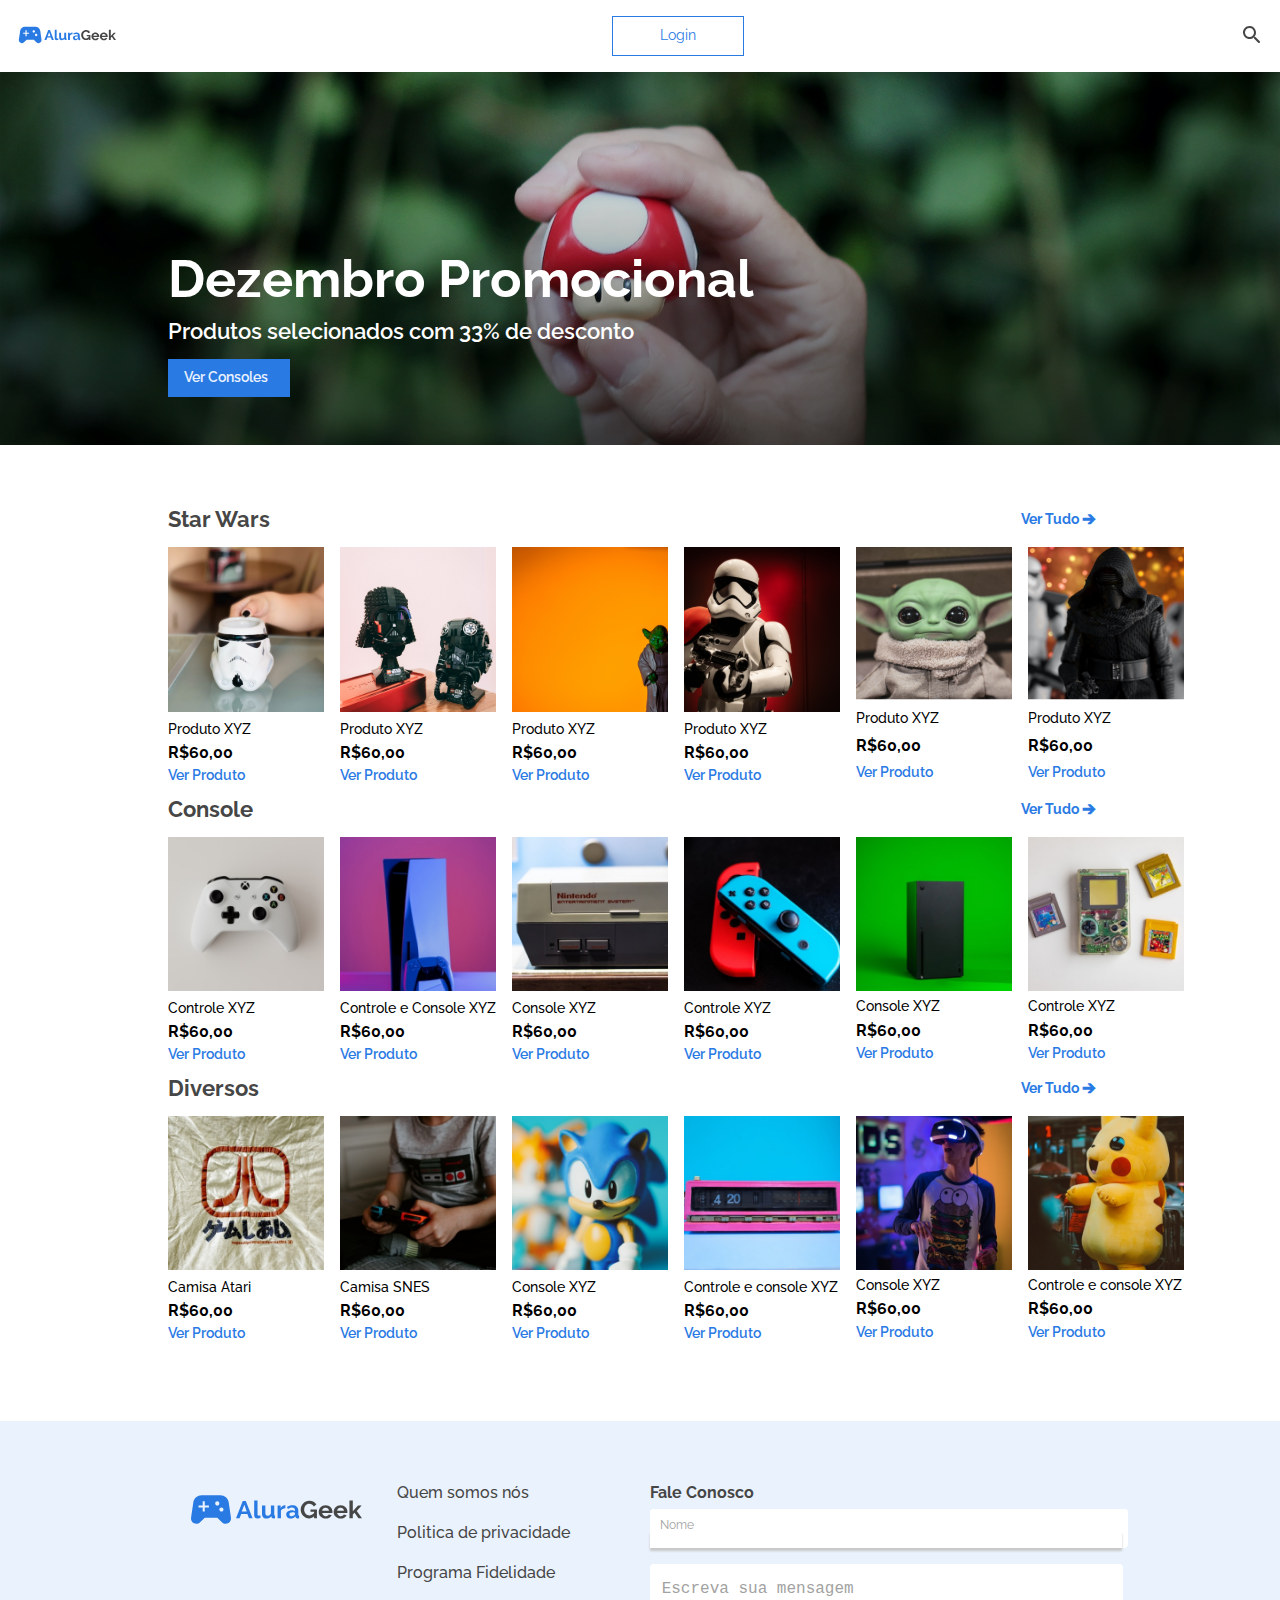
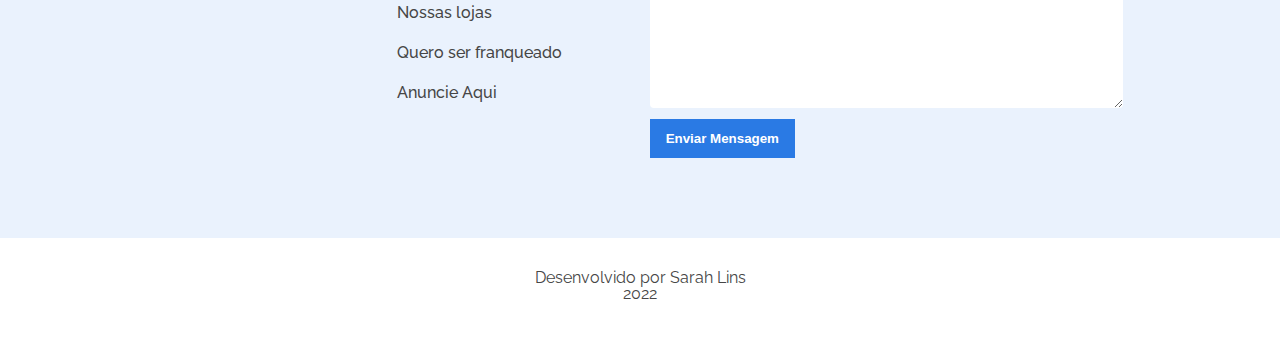
<file: index.html>
<!DOCTYPE html>
<html lang="pt-br">
    <head>   
        <meta charset="UTF-8">
        <meta http-equiv="X-UA-Compatible" content="IE=edge">
        <meta name="viewport" content="width=device-width, initial-scale=1.0"> 

        <link rel="preconnect" href="https://fonts.googleapis.com">
        <link rel="preconnect" href="https://fonts.gstatic.com" crossorigin>
        <link href="https://fonts.googleapis.com/css2?family=Raleway:wght@500;600;700&display=swap" rel="stylesheet">
        
        <title>ALURA GEEK HOME</title>
        
        <link rel="stylesheet" href="CSS/reset.css">
        <link rel="stylesheet" href="CSS/style-home.css">
        
    </head> 
    <body>

        <header>
            <div class="header container">
                <a href="index.html"><img class="logo" src="Assets/img-index/Logo.svg" alt="logotipo Alura Geek"></a>
                <a href="login.html"class="login botao" >Login</a>
                <a href="#" class="link-lupa"><img src="Assets/img-index/Icone.svg" alt="lupa"></a>
            </div>
            
            <div class="banner">
                <div class="banner_container">
                    <h2 class="banner-title">Dezembro Promocional</h2>
                    <p class="banner-texto">Produtos selecionados com 33% de desconto</p>
                    <a href="#" class="banner-link botao">Ver Consoles</a>
                </div>
            </div>
        </header>
        
        <main>
            <div class="LISTA_PRODUTOS">
                <section class="produtos_secao"> 

                    <div class="produtos_cabecalho">
                        <h2>Star Wars</h2>
                        <a href="#" class="produto_vertudo">Ver Tudo &#129130;</a>
                    </div>

                    <div class="produtos_lista galeria">

                        <div class="produto">
                            <img src="Assets/img-SW/star-wars.svg" alt="caneca star wars" class="produto_img">
                            <p class="produto_descricao">Produto XYZ</p>
                            <p class="produto_preco">R$60,00</p>
                            <a href="produto.html" class="produto_verproduto botao">Ver Produto</a>
                        </div>

                        <div class="produto">
                            <img src="Assets/img-SW/star-wars2.svg" alt="Busto star wars" class="produto_img">
                            <p class="produto_descricao">Produto XYZ</p>
                            <p class="produto_preco">R$60,00</p>
                            <a href="#" class="produto_verproduto botao">Ver Produto</a>
                        </div>
                        
                        <div class="produto">
                            <img src="Assets/img-SW/star-wars3.svg" alt="Boneco yoda" class="produto_img">
                            <p class="produto_descricao">Produto XYZ</p>
                            <p class="produto_preco">R$60,00</p>
                            <a href="#" class="produto_verproduto botao">Ver Produto</a>
                        </div>

                        <div class="produto">
                            <img src="Assets/img-SW/star-wars4.svg" alt="Boneco androide storm trooper" class="produto_img">
                            <p class="produto_descricao">Produto XYZ</p>
                            <p class="produto_preco">R$60,00</p>
                            <a href="#" class="produto_verproduto botao">Ver Produto</a>
                        </div>

                        <div class="produto oculto_prod">
                            <img src="Assets/img-SW/star-wars5.svg" alt="Boneco Baby Yoda" class="produto_img">
                            <p class="produto_descricao">Produto XYZ</p>
                            <p class="produto_preco">R$60,00</p>
                            <a href="#" class="produto_verproduto botao">Ver Produto</a>
                        </div>

                        <div class="produto oculto_prod">
                            <img src="Assets/img-SW/star-wars6.svg" alt="Boneco Kylo Rey" class="produto_img">
                            <p class="produto_descricao">Produto XYZ</p>
                            <p class="produto_preco">R$60,00</p>
                            <a href="#" class="produto_verproduto botao">Ver Produto</a>
                        </div>
                    </div>
                </section>

                <section class="produtos_secao">

                        <div class="produtos_cabecalho">
                            <h3>Console</h3>
                            <a href="#" class="produto_vertudo">Ver Tudo &#129130;</a>
                        </div>
        
                        <div class="produtos_lista galeria">
        
                            <div class="produto">
                                <img src="Assets/img-console/console.png" alt="controle xbox" class="produto_img">
                                <p class="produto_descricao">Controle XYZ</p>
                                <p class="produto_preco">R$60,00</p>
                                <a href="#" class="produto_verproduto botao">Ver Produto</a>
                            </div>
        
                            <div class="produto">
                                <img src="Assets/img-console/console2.png" alt="Controle e console ps5" class="produto_img">
                                <p class="produto_descricao">Controle e Console XYZ</p>
                                <p class="produto_preco">R$60,00</p>
                                <a href="#" class="produto_verproduto botao">Ver Produto</a>
                            </div>
                            
                            <div class="produto">
                                <img src="Assets/img-console/console3.png" alt="console nes" class="produto_img">
                                <p class="produto_descricao">Console XYZ</p>
                                <p class="produto_preco">R$60,00</p>
                                <a href="#" class="produto_verproduto botao">Ver Produto</a>
                            </div>
        
                            <div class="produto">
                                <img src="Assets/img-console/console4.png" alt="controle switch" class="produto_img">
                                <p class="produto_descricao">Controle XYZ</p>
                                <p class="produto_preco">R$60,00</p>
                                <a href="#" class="produto_verproduto botao">Ver Produto</a>
                            </div>

                            <div class="produto oculto_prod">
                                <img src="Assets/img-console/console5.png" alt="console nes" class="produto_img">
                                <p class="produto_descricao">Console XYZ</p>
                                <p class="produto_preco">R$60,00</p>
                                <a href="#" class="produto_verproduto botao">Ver Produto</a>
                            </div>
        
                            <div class="produto oculto_prod">
                                <img src="Assets/img-console/console6.png" alt="controle switch" class="produto_img">
                                <p class="produto_descricao">Controle XYZ</p>
                                <p class="produto_preco">R$60,00</p>
                                <a href="#" class="produto_verproduto botao">Ver Produto</a>
                            </div>
                        </div>
                </section>

                <section class="produtos_secao">

                    <div class="produtos_cabecalho">
                        <h4>Diversos</h4>
                        <a href="#" class="produto_vertudo">Ver Tudo &#129130;</a>
                    </div>

                    <div class="produtos_lista galeria">

                        <div class="produto">
                            <img src="Assets/img-Diversos/Diversos.png" alt="Camisa como logo Atari" class="produto_img">
                            <p class="produto_descricao">Camisa Atari</p>
                            <p class="produto_preco">R$60,00</p>
                            <a href="#" class="produto_verproduto botao">Ver Produto</a>
                        </div>

                        <div class="produto">
                            <img src="Assets/img-Diversos/Diversos2.png" alt="Camisa SNES" class="produto_img">
                            <p class="produto_descricao">Camisa SNES</p>
                            <p class="produto_preco">R$60,00</p>
                            <a href="#" class="produto_verproduto botao">Ver Produto</a>
                        </div>
                        
                        <div class="produto">
                            <img src="Assets/img-Diversos/Diversos3.png" alt="miniatura Sonic" class="produto_img">
                            <p class="produto_descricao">Console XYZ</p>
                            <p class="produto_preco">R$60,00</p>
                            <a href="#" class="produto_verproduto botao">Ver Produto</a>
                        </div>

                        <div class="produto">
                            <img src="Assets/img-Diversos/Diversos4.png" alt="controle " class="produto_img">
                            <p class="produto_descricao">Controle e console XYZ</p>
                            <p class="produto_preco">R$60,00</p>
                            <a href="#" class="produto_verproduto botao">Ver Produto</a>
                        </div>

                        <div class="produto oculto_prod">
                            <img src="Assets/img-Diversos/Diversos5.png" alt="miniatura Sonic" class="produto_img">
                            <p class="produto_descricao">Console XYZ</p>
                            <p class="produto_preco">R$60,00</p>
                            <a href="#" class="produto_verproduto botao">Ver Produto</a>
                        </div>

                        <div class="produto oculto_prod">
                            <img src="Assets/img-Diversos/Diversos6.png" alt="controle " class="produto_img">
                            <p class="produto_descricao">Controle e console XYZ</p>
                            <p class="produto_preco">R$60,00</p>
                            <a href="#" class="produto_verproduto botao">Ver Produto</a>
                        </div>
                    </div>
                </section>
            </div>
        </main>

        <footer>
            <section class="rodape">
                
                <img src="Assets/img-index/Logo.svg" alt="logo rodape" class="logo_rodape">
                <nav class="lista_links_nav">
                    <ul class="lista_links_rodape">
                        <li class="link"><a href="#" class="link_decoracao">Quem somos nós</a></li>
                        <li class="link"><a href="#" class="link_decoracao">Politica de privacidade</a></li>
                        <li class="link"><a href="#" class="link_decoracao">Programa Fidelidade</a></li>
                        <li class="link"><a href="#" class="link_decoracao">Nossas lojas</a></li>
                        <li class="link"><a href="#" class="link_decoracao">Quero ser franqueado</a><li>
                        <li class="link"><a href="#" class="link_decoracao">Anuncie Aqui</a></li>
                    </ul>
                </nav>
    
                 <form>    
                        <fieldset class="formulario">
                            <legend>Fale Conosco</legend>
                            <div class="fale_conosco_formulario">
                                <label for="Nome">Nome</label>
                                <input type="text" id="nome" class="input-padrao" required>
                            </div>
                            <textarea name="mensagem" id="mensagem" cols="30" rows="7">Escreva sua mensagem</textarea> 
                            <input class="formulario-botao" type="submit" value="Enviar Mensagem" class="enviar"> 
                        </fieldset>
    
                </form>          
    
        </footer>

        <section class="desenvolvedor">
            <p>Desenvolvido por Sarah Lins</p>
            <p>2022</p>
        </section>

    </body>
</html>
</file>
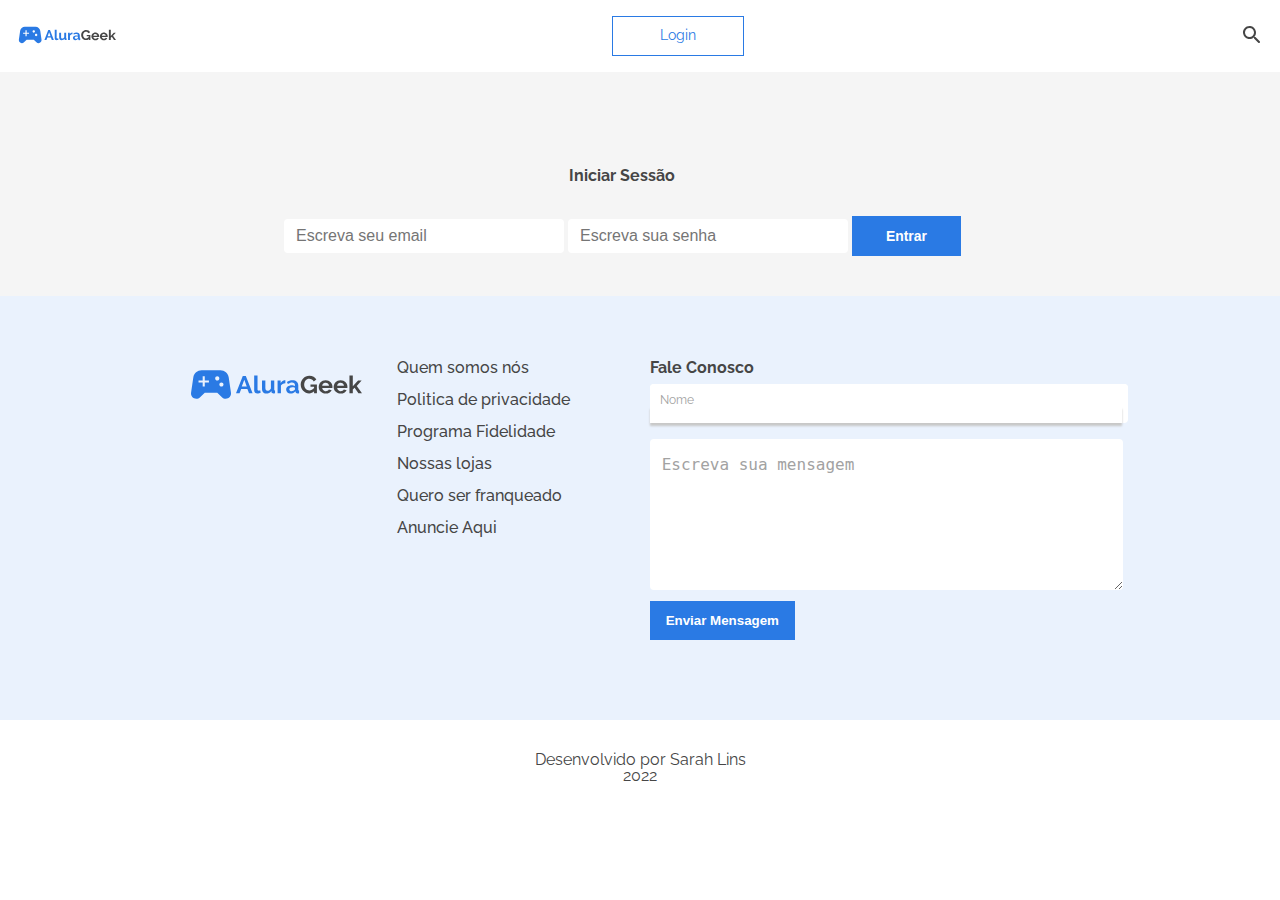
<file: login.html>
<!DOCTYPE html>
<html lang="pt-br">
    <head>   
        <meta charset="UTF-8">
        <meta http-equiv="X-UA-Compatible" content="IE=edge">
        <meta name="viewport" content="width=device-width, initial-scale=1.0"> 

        <link rel="preconnect" href="https://fonts.googleapis.com">
        <link rel="preconnect" href="https://fonts.gstatic.com" crossorigin>
        <link href="https://fonts.googleapis.com/css2?family=Raleway:wght@500;600;700&display=swap" rel="stylesheet"> 
        
        <title>LOGIN</title>
        
        <link rel="stylesheet" href="CSS/reset.css">
        <link rel="stylesheet" href="CSS/style-login.css">
    </head>

    <body>
        <header>
            <div class="header">
                <a href="index.html"><img class="logo" src="Assets/img-index/Logo.svg" alt="logotipo Alura Geek"></a> 
                <a href="login.html" class="login">Login</a>
                <a href="#" class="link-lupa"><img src="Assets/img-index/Icone.svg" alt="lupa"></a>
            </div>
            
        </header>

        <main>
            <div class="secao_login">

                <section class="formulario_login">
                    <form>
                        <fieldset class="login-formulario">
                            <legend>Iniciar Sessão</legend>
                             <input type="text" placeholder="Escreva seu email" class="dados_email" required>
                             <input type="password" placeholder="Escreva sua senha" class="dados_senha" required>
                             <input class="login-botao" type="submit" value="Entrar" class="enviar">
                        </fieldset>
                    </form>
                </section>
                
            </div>
        </main>

        <footer>
            <section class="rodape">
                
                <img src="Assets/img-index/Logo.svg" alt="logo rodape" class="logo_rodape">
                <nav class="lista_links_nav">
                    <ul class="lista_links_rodape">
                        <li class="link"><a href="#" class="link_decoracao">Quem somos nós</a></li>
                        <li class="link"><a href="#" class="link_decoracao">Politica de privacidade</a></li>
                        <li class="link"><a href="#" class="link_decoracao">Programa Fidelidade</a></li>
                        <li class="link"><a href="#" class="link_decoracao">Nossas lojas</a></li>
                        <li class="link"><a href="#" class="link_decoracao">Quero ser franqueado</a><li>
                        <li class="link"><a href="#" class="link_decoracao">Anuncie Aqui</a></li>
                    </ul>
                </nav>
    
                 <form>    
                        <fieldset class="formulario">
                            <legend>Fale Conosco</legend>
                            <div class="fale_conosco_formulario">
                                <label for="Nome">Nome</label>
                                <input type="text" id="nome" class="input-padrao" required>
                            </div>
                            <textarea name="mensagem" id="mensagem" cols="30" rows="7">Escreva sua mensagem</textarea> 
                            <input class="formulario-botao" type="submit" value="Enviar Mensagem" class="enviar"> 
                        </fieldset>
    
                </form>          
    
        </footer>

        <section class="desenvolvedor">
            <p>Desenvolvido por Sarah Lins</p>
            <p>2022</p>
        </section>

    </body>
</html>
</file>
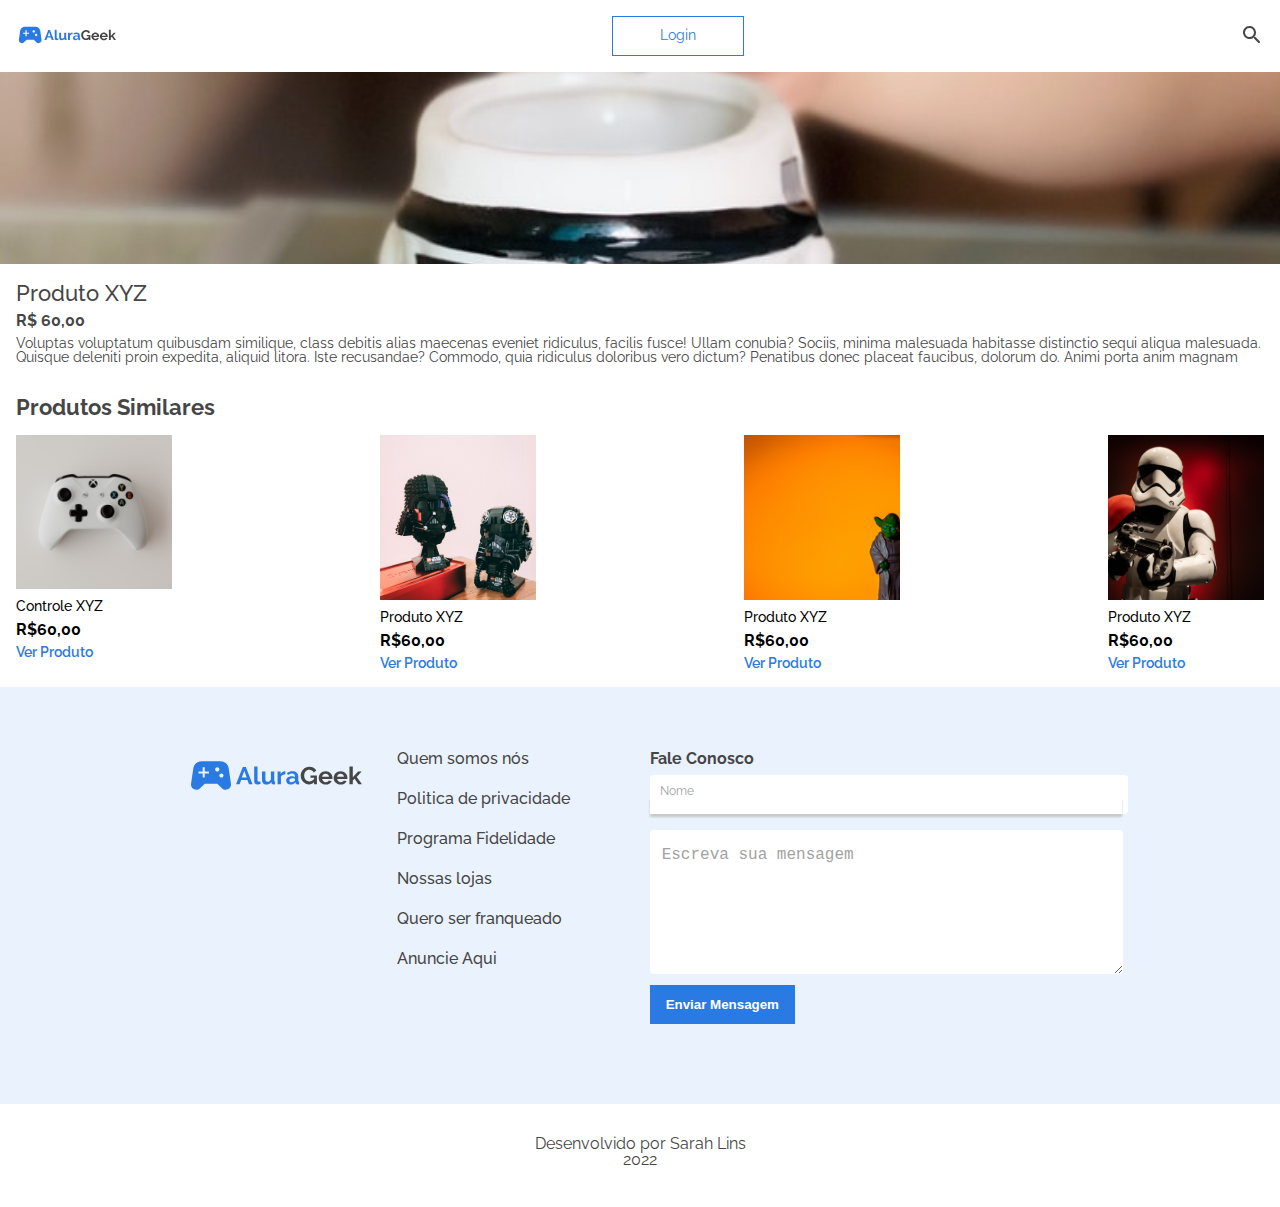
<file: produto.html>
<!DOCTYPE html>
<html lang="pt-br">
    <head>   
        <meta charset="UTF-8">
        <meta http-equiv="X-UA-Compatible" content="IE=edge">
        <meta name="viewport" content="width=device-width, initial-scale=1.0"> 

        <link rel="preconnect" href="https://fonts.googleapis.com">
        <link rel="preconnect" href="https://fonts.gstatic.com" crossorigin>
        <link href="https://fonts.googleapis.com/css2?family=Raleway:wght@500;600;700&display=swap" rel="stylesheet"> 
        

        <title>LOGIN</title>
        
        <link rel="stylesheet" href="CSS/reset.css">
        <link rel="stylesheet" href="CSS/style-produto.css">
    </head>

    <body>
        <header>
            <div class="header container">
                <a href="index.html"><img class="logo" src="Assets/img-index/Logo.svg" alt="logotipo Alura Geek"></a>
                <a href="login.html"class="login botao" >Login</a>
                <a href="#" class="link-lupa"><img src="Assets/img-index/Icone.svg" alt="lupa"></a>
            </div>
            
        </header>
        
        <main>
            <section class="espaco_produto">
                <img src="Assets/img-SW/star-wars.svg" class="imagem_produto">
                
                <div class="texto_produto">
                    <p class="nome_produto">Produto XYZ</p>
                    <p class="preco_produto">R$ 60,00</p>
                    <p class="descricao_produto">Voluptas voluptatum quibusdam similique, class debitis alias maecenas eveniet ridiculus, facilis fusce! Ullam conubia? Sociis, minima malesuada habitasse distinctio sequi aliqua malesuada. Quisque deleniti proin expedita, aliquid litora. Iste recusandae? Commodo, quia ridiculus doloribus vero dictum? Penatibus donec placeat faucibus, dolorum do. Animi porta anim magnam</p>
                </div>
            
            </section>
        
            <section class="produtos_similares">
                <div>
                    <p class="produto_similares_nome">Produtos Similares</p>                 
                </div>
                <div class="produtos_lista">
                    <div class="produto">
                        <img src="Assets/img-console/console.png" alt="controle xbox" class="produto_img">
                        <p class="produto_descricao">Controle XYZ</p>
                        <p class="produto_preco">R$60,00</p>
                        <a href="#" class="produto_verproduto botao">Ver Produto</a>
                    </div>

                    <div class="produto">
                        <img src="Assets/img-SW/star-wars2.svg" alt="Busto star wars" class="produto_img">
                        <p class="produto_descricao">Produto XYZ</p>
                        <p class="produto_preco">R$60,00</p>
                        <a href="#" class="produto_verproduto botao">Ver Produto</a>
                    </div>

                    <div class="produto">
                        <img src="Assets/img-SW/star-wars3.svg" alt="Boneco yoda" class="produto_img">
                        <p class="produto_descricao">Produto XYZ</p>
                        <p class="produto_preco">R$60,00</p>
                        <a href="#" class="produto_verproduto botao">Ver Produto</a>
                    </div>

                    <div class="produto">
                        <img src="Assets/img-SW/star-wars4.svg" alt="Boneco androide storm trooper" class="produto_img">
                        <p class="produto_descricao">Produto XYZ</p>
                        <p class="produto_preco">R$60,00</p>
                        <a href="#" class="produto_verproduto botao">Ver Produto</a>
                    </div>
                </div>


            </section>

        </main>

    </body>

    <footer>
        <section class="rodape">
            
            <img src="Assets/img-index/Logo.svg" alt="logo rodape" class="logo_rodape">
            <nav class="lista_links_nav">
                <ul class="lista_links_rodape">
                    <li class="link"><a href="#" class="link_decoracao">Quem somos nós</a></li>
                    <li class="link"><a href="#" class="link_decoracao">Politica de privacidade</a></li>
                    <li class="link"><a href="#" class="link_decoracao">Programa Fidelidade</a></li>
                    <li class="link"><a href="#" class="link_decoracao">Nossas lojas</a></li>
                    <li class="link"><a href="#" class="link_decoracao">Quero ser franqueado</a><li>
                    <li class="link"><a href="#" class="link_decoracao">Anuncie Aqui</a></li>
                </ul>
            </nav>

             <form>    
                    <fieldset class="formulario">
                        <legend>Fale Conosco</legend>
                        <div class="fale_conosco_formulario">
                            <label for="Nome">Nome</label>
                            <input type="text" id="nome" class="input-padrao" required>
                        </div>
                        <textarea name="mensagem" id="mensagem" cols="30" rows="7">Escreva sua mensagem</textarea> 
                        <input class="formulario-botao" type="submit" value="Enviar Mensagem" class="enviar"> 
                    </fieldset>

            </form>          

    </footer>

    <section class="desenvolvedor">
        <p>Desenvolvido por Sarah Lins</p>
        <p>2022</p>
    </section>

</body>
</html>
</file>
<file: CSS/style-home.css>
@import url('reset.css');
@import url('variaveis.css');
@import url('style-login.css');
@import url('Componentes/footer.css');
@import url('Componentes/header.css');

body {
  font-family: "raleway", sans-serif;
  font-size: 0.87rem;
}

.banner {
    color: var(--branco);
    background-image: url(../Assets/img-index/Hero.svg);
    background-size: cover;
    background-repeat: no-repeat;
    background-position: center;
}

.banner_container {
    display: flex;
    flex-direction: column;
    align-items: flex-start;
    justify-content: flex-end;
    height: 12rem;
}

.banner-title {
  margin-top: 1rem;
  margin-left: 1rem;
  margin-bottom: 0;
  font-size: 1.3rem;
  font-weight: 700;
}

.banner-texto {
  margin: 1rem;
  font-weight: 600;
  }

.banner-link {
  margin-bottom: 1rem;
  margin-top: 0;
  margin-left: 1rem;
  font-weight: 600;
  color: var(--azul-10);
  text-decoration: none;
  background: var(--azul-100);
  width: 90px;
  padding: 12px 16px;
  }

.banner-link:hover {
  color: var(--azul-100);
  text-decoration: none;
  background: var(--branco);
  width: 90px;
  padding: 12px 16px;
}

/*inicio dos produtos*/

.galeria {
  display: grid;
  grid-template-columns: repeat(2, auto);
  margin: 1rem;
  gap: 1rem;
}

.produto_img {
  width: 9.75rem;
}

.produtos_cabecalho {
  display: flex;
  justify-content: space-between;
  align-items: center;
  padding: 1rem;
  margin-right: 1rem;
  padding-bottom: 0;
  }

.produtos_cabecalho h2, h3, h4 {
  font-weight: bold;
  color: #464646;
  font-size: 1.37rem;
}

.produto_vertudo {
  font-size: 0.87rem;
  font-weight: bold;
  text-decoration: none;
  color: var(--azul-100);
}

.produto_vertudo:hover {
  font-size: 0.87rem;
  font-weight: bold;
  text-decoration: none;
  color: var(--azul-20);
}

.produto_descricao {
  font-weight: 500;
  font-size: .87rem;
  margin-top: .5rem;
}

.produto_preco {
  font-weight: 700;
  font-size: 1rem;
  margin-top: .5rem;
  margin-bottom: .5rem;
  
}

.produto_verproduto {
  font-weight: 600;
  color: var(--azul-100);
  text-decoration: none;
}

.produto_verproduto:hover {
  font-weight: 600;
  color: var(--azul-10);
  text-decoration: none;

}

.oculto_prod {
  display: none;
}

/* organizacao outras midias */

@media screen and (min-width: 768px) {
  
  

  .galeria {
    display: grid;
    grid-template-columns: repeat(4, auto);
  }

}


@media screen and (min-width: 1200px) {

  .LISTA_PRODUTOS {
    padding: 4rem 9.5rem;
  }

  .produtos_cabecalho {
    padding-top: 0;
  }

  .galeria {
    display: grid;
    grid-template-columns: repeat(6, auto);
  }

  .oculto_prod {
   display: grid; 
  }
  
  .banner_container {
    padding: 9.3rem 20rem 2rem 9.5rem;
  }

  .banner-title {
    margin-top: 1rem;
    margin-left: 1rem;
    margin-bottom: 0;
    font-size: 3.25rem;
    font-weight: 700;
  }
  
  .banner-texto {
    margin: 1rem;
    font-weight: 600;
    font-size: 1.37rem;
    }
  
  .banner-link {
    margin-bottom: 1rem;
    margin-top: 0;
    margin-left: 1rem;
    font-weight: 600;
    color: var(--azul-10);
    text-decoration: none;
    background: var(--azul-100);
    width: 90px;
    padding: 12px 16px;
    
    }

 
}
</file>
<file: CSS/style-login.css>
@import url('reset.css');
@import url('variaveis.css');
@import url('style-login.css');
@import url('Componentes/footer.css');
@import url('Componentes/header.css');

body {
  font-family: "raleway", sans-serif;
  font-size: 0.87rem;
}

.header {
  margin: 1rem;
  display: flex;
  align-items: center;
  justify-content: space-between;
  background-color: var(--branco);
  }

.logo {
  width: 6.25rem;
}

.login {
  box-sizing: border-box;
  text-align: center;
  width: 8.31rem;
  height: 2.5rem;
  padding: 0.75rem 1rem;
  border: 1px solid var(--azul-100);
  color: var(--azul-100);
  text-decoration: none;
}

.login:hover {
  color: var(--branco);
  text-decoration: none;
  background: var(--azul-100);
}

.secao_login {
  background-color: var(--cinza);
  text-align:center;
  padding: 6rem 5rem 2.5rem 2.8rem;
 
}

.secao_login legend {
  font-size: 1rem;
  font-weight: 700;
  padding-bottom: 1rem;
  margin: 0 auto;
  color: var(--preto-100);
}

.login-formulario .dados_email {
  font-weight: 400;
  font-size: 1rem;
  color: var(--preto-50);
  padding: .5rem .75rem;
   
   width: 16rem;
   border: none;
   text-decoration: none;
   border-radius: 4px;
   background-color: var(--branco);
}

.login-formulario .dados_senha {
  margin-top: 1rem;
  font-weight: 400;
  font-size: 1rem;
  color: var(--preto-50);
  padding: .5rem .75rem;
    
  width: 16rem; 
  border: none;
  text-decoration: none;
  border-radius: 4px;
  background-color: var(--branco);
 }

.login-botao {
  
  margin-top: 1rem;
  padding: .75rem 2.12rem;
  font-size: .87rem;
  font-weight: 600;
  color: var(--branco);
  text-decoration: none;
  background: var(--azul-100);
  cursor: pointer;
  border: none; 
  text-align: center;
  text-decoration: none;
  display: inline-block;
}

.rodape {
  background-color: var(--azul-10);
}
  
.menu_rodape {
  padding: 1rem;
  text-align: center;
   
}
  
.logo_rodape {
  width: 176px;
  margin-bottom: 1rem;
}

.link {
  font-weight: 500;
  margin-bottom: 1rem;
}
  
.link_decoracao {
  text-decoration: none;
  color: var(--preto-100);
}
  
.link_decoracao:hover {
  text-decoration: underline;
  color: var(--preto-100);
}

.footer_formulario {
  margin: 1rem;
}
  
.formulario legend {
  font-size: 1rem;
  font-weight: 700;
  margin-bottom: .5rem;
  color: var(--preto-100);
}
  
.formulario label {
  display: block;
  width: 100%;
  
  padding: 10px 10px 0 10px;
  border-radius: 4px;
  box-sizing: border-box;
  
  font-size: 12px;
  color: #A2A2A2;
  
  background-color: white;
}
  
.fale_conosco_formulario {
  border-radius: 4px;
  background-color: white;
  margin-bottom: 1rem;
}
  
.input-padrao {
  width: 98%;
  box-shadow: 0 3px 2px #C8C8C8;
  outline: none;
  border: none; 
}
  
.formulario textarea {
  font-size: 1rem;
  font-weight: 400;
  color: var(--preto-50);
    
  border-radius: 4px;
  width: 96%;
  padding-top: 1rem;
  padding-left: .75rem;
  background-color: var(--branco);
  outline: none;
  border: none; 
}
  
.formulario-botao {
  font-weight: 600;
  color: var(--branco);
  text-decoration: none;
  background: var(--azul-100);
  cursor: pointer;
  border: none; 
  padding: .75rem 1rem;
  text-align: center;
  text-decoration: none;
  display: inline-block;
  margin-bottom: 1rem;
  margin-top: .5rem;
}

.desenvolvedor {
  background-color: var(--branco);
  text-align: center;
  color: var(--preto-100);
  font-size: 1rem;
  margin: 2rem 3.93rem;
}
</file>
<file: CSS/style-produto.css>
@import url('reset.css');
@import url('variaveis.css');
@import url('style-login.css');
@import url('Componentes/footer.css');
@import url('Componentes/header.css');

body {
  font-family: "raleway", sans-serif;
  font-size: 0.87rem;
}

.imagem_produto {
  width: 100%;
  height: 12rem; 
  object-fit: cover;
}

.texto_produto {
    padding: 1rem;
}

.produto_similares_nome {
    font-size: 1.37rem;
    font-weight: 700;
    color: var(--preto-100);
    padding-left: 1rem;
}

.nome_produto {
    font-size: 1.37rem;
    font-weight: 500;
    color: var(--preto-100);
    padding-bottom: .5rem;
}

.preco_produto {
    font-size: 1rem;
    font-weight: bold;
    color: var(--preto-100);
    padding-bottom: .5rem;
}

.descricao_produto {
    font-size: .87rem;
    font-weight: 400;
    color: var(--preto-100);
    padding-bottom: 1rem;
}

.produtos_lista {
    display: flex;
    flex-wrap: wrap;
    justify-content: space-between;
    margin: 1rem;
    margin-top: 0;
  }

  .produto_img {
    width: 9.75rem;
    margin-top: 1rem;
  }
  
  .produto_descricao {
    font-weight: 500;
    font-size: .87rem;
    margin-top: .5rem;
  }
  
  .produto_preco {
    font-weight: 700;
    font-size: 1rem;
    margin-top: .5rem;
    margin-bottom: .5rem;
  }

  .produto_verproduto {
    font-weight: 600;
    color: var(--azul-100);
    text-decoration: none;
  }
  
  .produto_verproduto:hover {
    font-weight: 600;
    color: var(--azul-10);
    text-decoration: none;
  
  }
</file>
